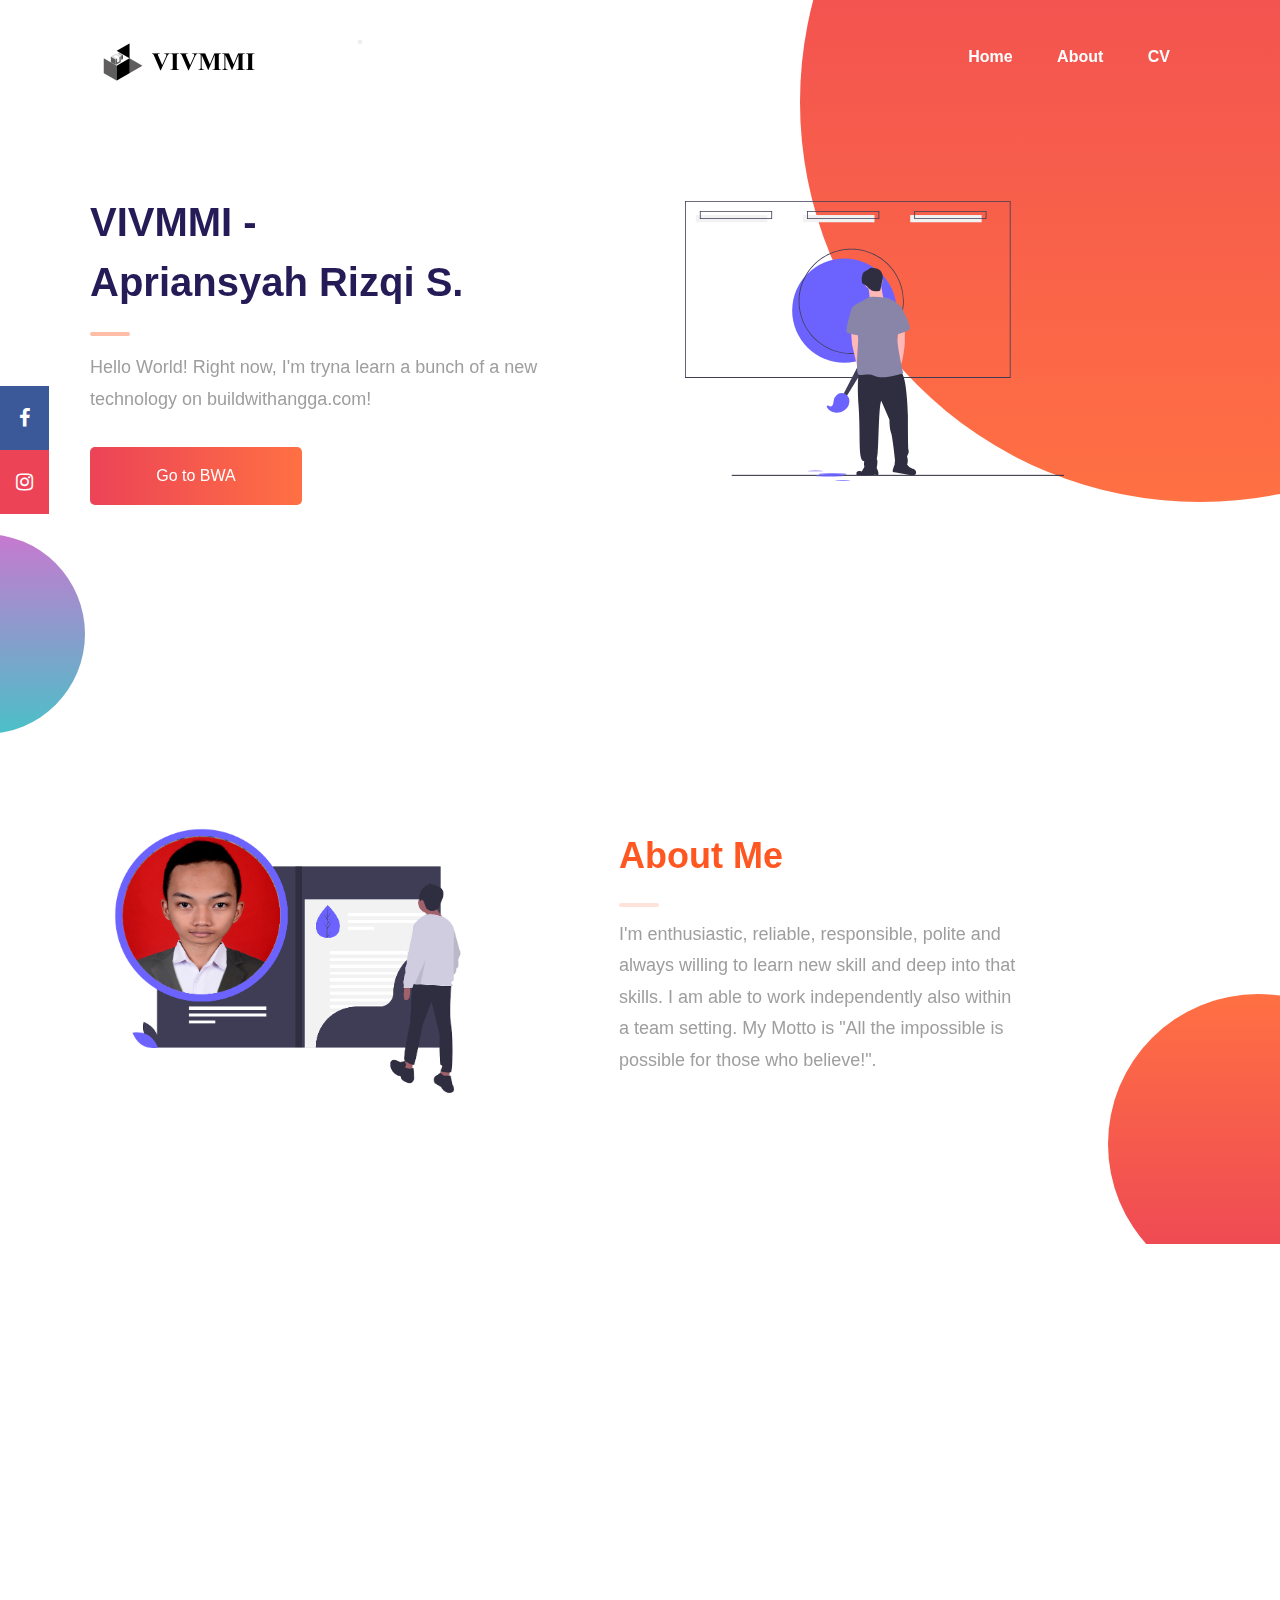
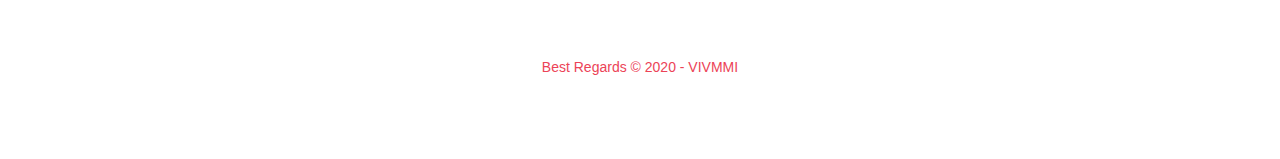
<file: index.html>
<!DOCTYPE html>
<html lang="en">

<head>
  <meta charset="UTF-8">
  <meta name="viewport" content="width=device-width, initial-scale=1.0">
  <meta http-equiv="X-UA-Compatible" content="ie=edge">
  <title>VIVMMI - Apriansyah Rizqi S.</title>
  <!-- icons, css & js -->
  <link rel="manifest" href="/manifest.json"> 
  <link rel="stylesheet" type="text/css" href="css/styles.css">
  <link rel="stylesheet" href="https://cdnjs.cloudflare.com/ajax/libs/font-awesome/4.7.0/css/font-awesome.min.css">
  <link rel="stylesheet" href="https://unpkg.com/aos@next/dist/aos.css" />
  <link rel="shortcut icon" type="image/png" href="img/icon-512x512.png" />
  <!-- ios support -->
  <link rel="apple-touch-icon" href="/img/icon-96x96.png">
  <meta name="apple-mobile-web-app-status-bar" content="#b2dfdb">
  <meta name="theme-color" content="#b2dfdb">
</head>

<body>
  <header id="header">
    <div class="wrapper">
      <a href="#">
        <img src="img/logo.png"/>
      </a>
      
      <button onclick="showMenu()" id="submenu">
        <span></span>
        <span></span>
        <span></span>
      </button>

      <!-- Menu Link -->
      <ul class="menu-right">
        <li><a href="index.html">Home</a></li>
        <li><a href="#about">About</a></li>
      <li><a href="#cv">CV</a></li>
      </ul>
    </div>
  </header>

  <!-- Intro Page Start -->
  <section id="intro">
    <div class="top-right-gradient"></div>
    <div class="wrapper">
      <div class="intro-left">
        <h1>VIVMMI - <br>Apriansyah Rizqi S.</h1>
        <p>Hello World! Right now, I'm tryna learn a bunch of a new technology on buildwithangga.com!</p>
        <a href="https://buildwithangga.com/" class="intro-cta" target="_blank">Go to BWA</a>
      </div>
      <div class="intro-right">
        <img src="img/poster.svg" alt="poster" />
      </div>
    </div>

    <div class="bottom-left-gradient"></div>

    <div class="icon-bar">
      <a href="https://facebook.com/xprnsyh" target="_blank" class="facebook"><i class="fa fa-facebook"></i></a> 
      <a href="https://instagram.com/apriansyahrs" target="_blank" class="instagram"><i class="fa fa-instagram"></i></a> 
    </div>
  </section>

  <section id="about" data-aos="fade-left">
    <br><br><br>
    <div class="wrapper">
      <div class="about-left">
        <img src="img/about.png" alt="about"/>
      </div>
      
      <div class="about-right">
        <h1>About Me</h1>
        <p>I'm enthusiastic, reliable, responsible, polite and always willing to learn new skill and deep into that skills. I am able to work independently also within a team setting. My Motto is "All the impossible is possible for those who believe!". <br><br><br></p>
      </div>
    </div>
    <div class="top-right-gradient"></div>
  <br><br><br>
  </section>
  <!-- Page Banner -->
  <section id="cv">
    <div class="page-banner" data-aos="fade-right">
      <h1>VIVMMI - Apriansyah Rizqi S.</h1>
      <h3>Kecamatan Kejaksan, Kota Cirebon - Jawa Barat.</h3>
      <a href="cv/index.html" target="_blank">Go To CV</a>
    </div>
  </section>

<!-- Footer -->
<footer>
  <div class="wrapper">
    <div class="footer-center">
      <p class="footer-name">Best Regards &copy; 2020 - VIVMMI</p>
    </div>
  </div>
</footer>

<script src="https://unpkg.com/aos@next/dist/aos.js"></script>
<script>
  //animasi
  AOS.init({
    offset: 120,
    duration: 700,
  });

  function showMenu() {
    // event.preventDefault();
    let element = document.getElementById('header');

    if(element.classList.contains('active')){
      element.className = "";
    }else{
      element.className = "active";
    }
  }

  // REGISTER SERVICE WORKER
  if ("serviceWorker" in navigator) {
    window.addEventListener("load", function() {
      navigator.serviceWorker
        .register("/service-worker.js")
        .then(function() {
          console.log("Pendaftaran ServiceWorker berhasil");
        })
        .catch(function() {
          console.log("Pendaftaran ServiceWorker gagal");
        });
    });
  } else {
    console.log("ServiceWorker belum didukung browser ini.");
  }
</script>
</body>
</html>
</file>
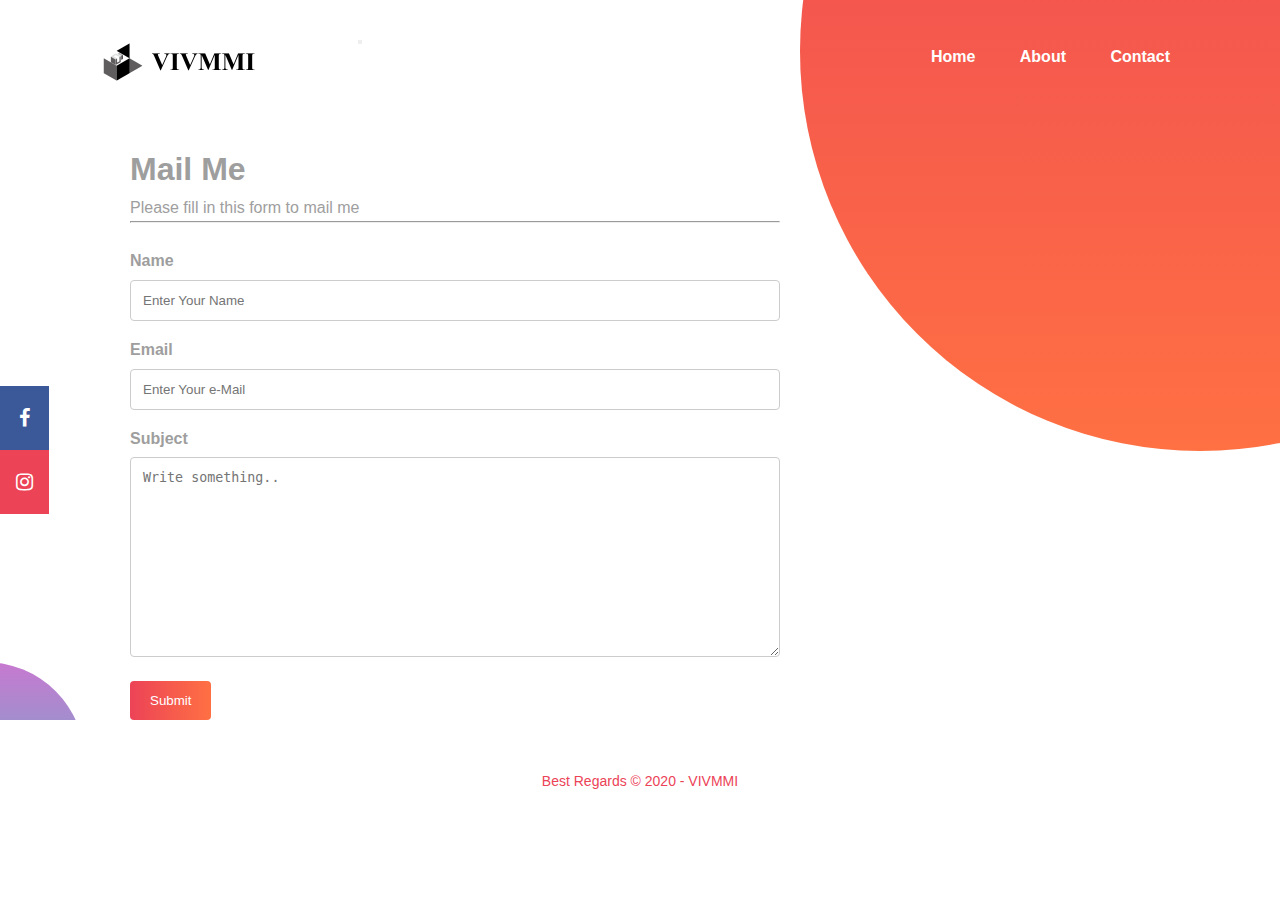
<file: contact.html>
<!DOCTYPE html>
<html lang="en">

<head>
  <meta charset="UTF-8">
  <meta name="viewport" content="width=device-width, initial-scale=1.0">
  <meta http-equiv="X-UA-Compatible" content="ie=edge">
  <title>VIVMMI - Apriansyah Rizqi S.</title>
  <!-- icons, css & js -->
  <link rel="manifest" href="/manifest.json">
  <link rel="stylesheet" type="text/css" href="css/styles.css">
  <link rel="stylesheet" href="https://cdnjs.cloudflare.com/ajax/libs/font-awesome/4.7.0/css/font-awesome.min.css">
  <link rel="shortcut icon" type="image/png" href="img/icon-512x512.png" />
  <!-- ios support -->
  <link rel="apple-touch-icon" href="/img/icon-96x96.png">
  <meta name="apple-mobile-web-app-status-bar" content="#b2dfdb">
  <meta name="theme-color" content="#b2dfdb">
</head>

<body>
  <header id="header">
    <div class="wrapper">
      <a href="#">
        <img src="img/logo.png"/>
      </a>
      
      <button onclick="showMenu()" id="submenu">
        <span></span>
        <span></span>
        <span></span>
      </button>

      <!-- Menu Link -->
      <ul class="menu-right">
        <li><a href="index.html">
          Home
        </a></li>
        <li><a href="#about">
          About
        </a></li>
        <li><a href="contact.html">
          Contact
        </a></li>
      </ul>
    </div>
  </header>

  <!-- Intro Page Start -->
  <section id="intro">
    <div class="top-right-gradient"></div>
    <form class="contact" action="mailto:firmanabduljabar@gmail.com" method="post" enctype="text/plain">
      <div class="wrapper">
        <h1>Mail Me</h1>
        <p>Please fill in this form to mail me</p>
        <hr><br>
        <label for="name"><b>Name</b></label>
        <input type="text" placeholder="Enter Your Name" name="name" required>

        <label for="email"><b>Email</b></label>
        <input type="text" placeholder="Enter Your e-Mail" name="email" required>

        <label for="subject"><b>Subject</b></label>
        <textarea type="text" id="subject" name="subject" placeholder="Write something.." style="height:200px"></textarea>

        <input type="submit" value="Submit"></input>   
      </div>
    </form>

    <div class="bottom-left-gradient"></div>
    <div class="icon-bar">
      <a href="https://facebook.com/xprnsyh" target="_blank" class="facebook"><i class="fa fa-facebook"></i></a> 
      <a href="https://instagram.com/apriansyahrs" target="_blank" class="instagram"><i class="fa fa-instagram"></i></a> 
    </div>
  </div>
</body>

  <!-- Footer -->
  <footer>
    <div class="wrapper">
      <div class="footer-center">
        <p class="footer-name">Best Regards &copy; 2020 - VIVMMI</p>
      </div>
    </div>
  </footer>

<script>
  function showMenu() {
    // event.preventDefault();

    let element = document.getElementById('header');

    if(element.classList.contains('active')){
      element.className = "";
    }else{
      element.className = "active";
    }
  }
</script>
</html>
</file>
<file: css/styles.css>
body,html{
	font-family: Roboto, sans-serif;
	font-size: 16px;
	line-height: 1.6;
	color: #9e9e9e;
	overflow-x: hidden;
}

*{
	margin: 0;
	padding: 0;
	outline: 0 !important;
	text-decoration: none !important;
	list-style-type: none !important;
}

/*logo and nav*/
header{
	position: absolute;
	z-index: 999;
	width: 100%;
	padding: 1.5em 0;
}

.wrapper{
	width: 100%;
	max-width: 1100px;
	margin: 0 auto;
}

header img {
	float: left;
	width: 200px;
	margin-left: -12px;
	padding: 13px 80px 10px 0;
}

header ul.menu-right{
	float: right;
}

header ul.menu-right li{
	display: inline-block;
	padding: 20px;
}

header ul.menu-right li a{
	color: #ffffff;
	font-weight: bold;
	transition: ease-in 0.2s;
}

header ul.menu-right li a:hover{
	color: #000;
}

/* Intro Page */
#intro{
	position: relative;
	overflow: hidden;
	min-height: 600px;
	padding-top: 9em;
}

#intro .contact{
	padding: 0 500px 0 130px;
}

#intro .intro-left{
	display: inline-block;
	width: 100%;
	max-width: 495px;
	padding: 3em 0;
}

#intro .intro-left h1{
	font-size: 2.5em;
	color: #241b57;
	line-height: 1.5em;
	position: relative;
	margin-bottom: 1em;
}

#intro .intro-left h1::after{
	bottom: -24px;
	left: 0;
	width: 40px;
	height: 4px;
	content: '';
	border-radius: 5px;
	background: #ff5722;
	opacity: 0.4;
	position: absolute;
}

#intro .intro-left p{
	font-size: 1.125em;
	line-height: 1.75em;
}

#intro .intro-left a.intro-cta{
	font-weight: 500;
	display: block;
	width: 100%;
	max-width: 180px;
	margin-top: 2em;
	text-align: center;
	color: #ffffff;
	border-radius: 5px;
	background: linear-gradient(to right, #ec4357, #ff7043);
	padding: 1em;
}

#intro .intro-right{
	position: relative;
	display: inline-block;
	margin-left: 6em;
}

#intro .intro-right img{
	max-width: 500px;
	height: 280px;
}

#intro .top-right-gradient{
	position: absolute;
	top: -40%;
	right: -25%;
	width: 800px;
	height: 800px;
	border-radius: 50%;
	background: linear-gradient(#ec4357, #ff7043);
}

#intro .bottom-left-gradient{
	position: absolute;
	bottom: 10px;
	z-index: -999;
	left: -9%;
	width: 200px;
	height: 200px;
	border-radius: 50%;
	background: linear-gradient(#c779d0, #4bc0c8);
}

#about{
	position: relative;
	overflow: hidden;
	min-height: 500px;
	z-index: -999;
}

#about .about-left{
	display: inline-block;
}

#about .about-left img{
	padding-bottom: 0.5em;
	max-width: 500px;
	height: 300px;
}

#about .about-right{
	display: inline-block;
	width: 100%;
	max-width: 400px;
	margin-left: 7em;
}

#about .about-right h1{
	font-size: 2.25em;
	line-height: 1.5em;
	position: relative;
	margin-bottom: 1em;
	color: #ff5722;
}

#about .about-right h1::after{
	position: absolute;
	bottom: -24px;
	left: 0;
	width: 40px;
	height: 4px;
	content: '';
	border-radius: 5px;
	background: #ff7043;
	opacity: 0.2; 
}

#about .about-right p{
	font-size: 1.125em;
	line-height: 1.75em;
}

#about .top-right-gradient{
	position: absolute;
	z-index: -999;
	top: 50%;
	right: -10%;
	width: 300px;
	height: 300px;
	border-radius: 50%;
	background: linear-gradient(#ff7043, #ec4357);
}

.page-banner{
	background: url("../img/banner.jpg") no-repeat;
	background-size: cover;
	padding: 100px;
	text-align: center;
}

.page-banner h1{
	font-size: 2.8em;
	color: #fff;
}

.page-banner h3{
	color: #fff;
	margin-bottom: 35px;
}

.page-banner a{
	color: #fff;
	font-weight: 200;
	max-width: 200px;
	margin: 3em 0;
	padding: 1em 3em;
	text-align: center;
	border-radius: 3px;
	background: linear-gradient(to right, #ec4357, #ff7043);
}

footer{
	background-color: #fff;
	width: 100%;
	text-align: center;
	padding: 50px 0;
}

footer .footer-center{
	display: inline-block;
	vertical-align: middle;
	width: 100%;
}

footer .footer-name{
	color: #ec4357;
	font-size: 14px;
	font-weight: normal;
	margin-bottom: 30px;
}

.icon-bar a:hover {
  background-color: #000;
}

.facebook {
  background: #3B5998;
  color: white;
}

.twitter {
  background: #55ACEE;
  color: white;
}

.github {
  background: #000;
  color: white;
}

.linkedin {
  background: #007bb5;
  color: white;
}

.instagram {
  background: #ec4357;
  color: white;
}

.icon-bar {
  position: fixed;
  top: 50%;
  -webkit-transform: translateY(-50%);
  -ms-transform: translateY(-50%);
  transform: translateY(-50%);
}

.icon-bar a {
  display: block;
  text-align: center;
  padding: 16px;
  transition: all 0.3s ease;
  color: white;
  font-size: 20px;
}

input[type=text], select, textarea {
  width: 100%;
  padding: 12px;   
  border: 1px solid #ccc;
  border-radius: 4px;
  box-sizing: border-box;
  margin-top: 6px;
  margin-bottom: 16px; 
  resize: vertical;
}

input[type=submit] {
  background: linear-gradient(to right, #ec4357, #ff7043);
  color: white;
  padding: 12px 20px;
  border: none;
  border-radius: 4px;
  cursor: pointer;
}

/*Responsive*/
@media (min-width: 320px) and (max-width: 768px){
	header{
		padding: 0 !important;
		background: #fff;
	}

	header ul.menu-right li a{
		color: #000;
	}

	header.active{
		box-shadow: 0 1px 5px 1px rgba(0,0,0,0.2);
	}

	header.fixed {
		padding: 0 0;
	}

	header button{
		position: absolute;
		top: 12px;
		right: 25px;
		display: block;
		width: 30px;
		height: 40px;
		padding-top: 6px;
		border: none;
		background: #fff;
	}

	header button span{
		position: relative;
		top: 0;
		display: block;
		width: 100%;
		height: 2px;
		margin-bottom: 5px;
		transition: all .2s ease;
		border-radius: 15px;
		background: #0d2366;
	}

	header button span:nth-child(2){
		right: 0;
		width: 80%;
		opacity: 1;
	}

	header button span:nth-child(3){
		width: 60%;
	}

	header.active button span:nth-child(1){
		top: 8px;
		left: -4px;
		-ms-transform: rotate(38deg);
		transform: rotateZ(38deg);
	}

	header.active button span:nth-child(2){
		right: -100%;
		opacity: 0;
	}

	header.active button span:nth-child(3){
		top: -6px;
		left: -4px;
		width: 100%;
		-ms-transform: rotate(-38deg);
		transform: rotateZ(-38deg);
	}

	header ul.menu-right{
		display: none;
	}

	header img{
		margin-left: 10px !important;
	}

	header.active ul.menu-right{
		display: block;
		float: none;
		clear: both;
	}

	header.active ul.menu-right li{
		display: block !important;
		padding: 10px 20px;
	}

	/*Intro Responsive*/
	#intro{
		max-height: 300px !important;
		text-align: center;
		display: flex;
		height: 100%;
		flex-direction: column;
		justify-content: space-around;
		padding-top: 60px !important;
		padding: 10px;
	}

	#intro .bottom-left-gradient{
		position: absolute;
		left: -18%;
		width: 200px;
		height: 200px;
		border-radius: 50%;
		background: linear-gradient(#c779d0, #4bc0c8);
	}

	#intro .top-right-gradient{
		display: absolute;
		z-index: -999;
		top: 14%;
		right: -14%;
		width: 100px;
		height: 100px;
		border-radius: 50%;
	}

	#intro .intro-right img{
		width: 300px;
	}

	#intro h1{
		font-size: 24px !important;
	}

	#intro h1::after{
		margin-left: 180px;
		margin-bottom: 10px;
	}

	#intro .intro-left a.intro-cta{
		display: inline-block;
	}

	#about{
		text-align: center !important;
		padding: 1em 0.5em;
		margin-left: -115px;
		display: flex;
		height: 100%;
		flex-direction: column;
		justify-content: space-around;
	}

	#about .top-right-gradient{
		display: absolute;
		z-index: -999;
		top: 65%;
		right: -14%;
		width: 300px;
		height: 300px;
		border-radius: 50%;
	}

	#about .about-left img{
		display: none;
	}

	#about .about-right{
		display: inline-block !important;
	}

	#about .about-right h1{
		font-size: 24px !important;
	}

	#about .about-right h1::after{
		margin-left: 180px;
		margin-bottom: 10px;
	}

	#about .about-right p{
		font-size: 16px !important;
		color: grey;
		padding: 10px;
	}

	.page-banner{
		padding: 100px 50px;
		text-align: center;
		background-position: center;
	}

	.page-banner h1{
		font-size: 28px !important;
		font-weight: 700;
	}

	.page-banner h3{
		font-size: 16px !important;
		margin-top: 10px;
	}

	.icon-bar{
		top: 97%;
  		left: 18%;
	}

	.icon-bar a{
		display: inline-block;
	}

	#intro .contact{
		padding-top: 400px;
		margin: 0 -500px 20px -130px;
		text-align: left;
	}
}
</file>
